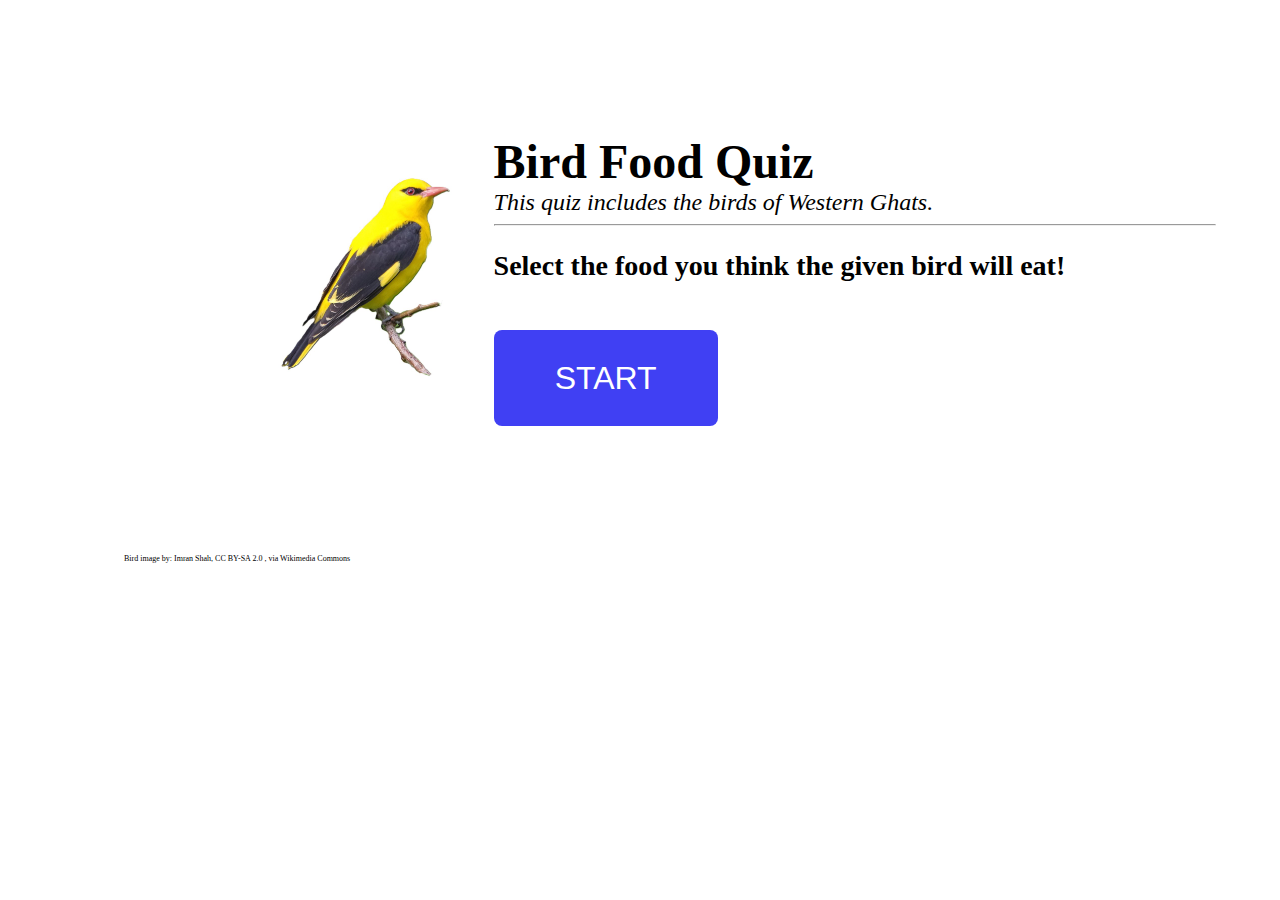
<file: index.html>
<!DOCTYPE html>
<html lang="en">
<head>
    <meta charset="UTF-8">
    <meta name="viewport" content="width=device-width, initial-scale=1.0">
    <title>Bird Food Guess</title>
    <link rel="manifest" href="./manifest.json" />
    <link rel="icon" type="image/x-icon" href="./imgs/indian golden oriole.png">
    <link rel="stylesheet" href="./styles.css" />
</head>
<body>
    <div class="container" >
        <img class="animal-img" src="./imgs/indian golden oriole.jpg"/>
        <h2 class="animal-name" >Bird Food Quiz</h2>
        <p class="scientific-name small" ><em>This quiz includes the birds of Western Ghats.</em></p>
        <hr/>
        <h4 class="prompt small" >Select the food you think the given bird will eat!</h4>
        <div class="flex-container" >
            <button class="new-animal-button big start-btn" ><a href="./quiz.html" >START</a></button>
        </div>
    </div>

    <div class="photo-credit-box" >
        <p class="photo-credit" >Bird image by: Imran Shah, CC BY-SA 2.0 <https://creativecommons.org/licenses/by-sa/2.0>, via Wikimedia Commons</p>
    </div>
</body>
</html>
</file>
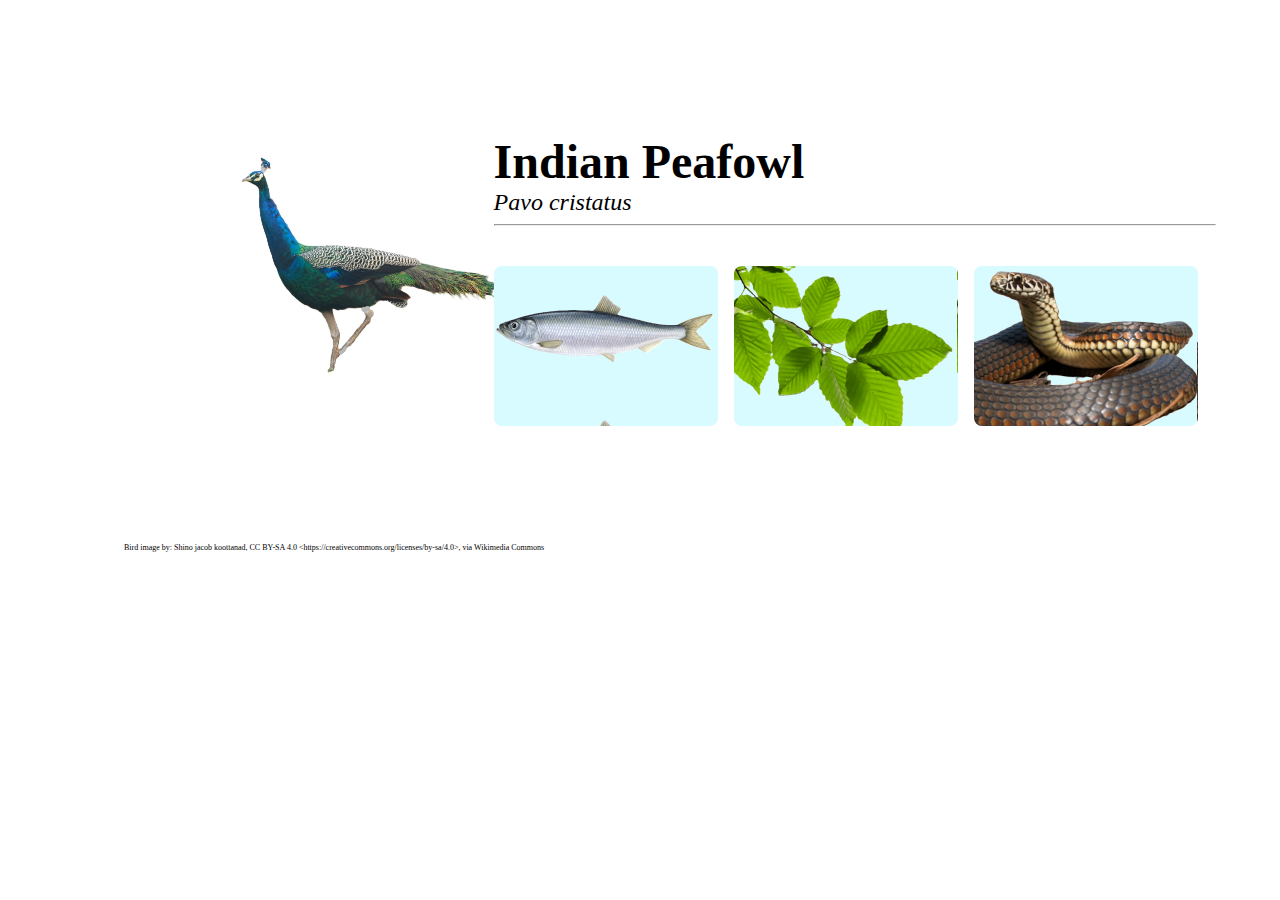
<file: quiz.html>
<!DOCTYPE html>
<html lang="en">
<head>
    <meta charset="UTF-8">
    <meta name="viewport" content="width=device-width, initial-scale=1.0">
    <title>Bird Food Guess</title>
    <link rel="manifest" href="./manifest.json" />
    <link rel="icon" type="image/x-icon" href="./imgs/indian golden oriole.png">
    <link rel="stylesheet" href="./styles.css" />
</head>
<body>
    <!-- <button class="back-btn" ><img class="back-arrow" src="./imgs/arrow-left-circle-fill.svg" alt="back arrow image" /></button> -->
    <div class="container" >
        <img class="animal-img"/>
        <h2 class="animal-name" ></h2>
        <p class="scientific-name" ><em></em></p>
        <hr/>
        <h4 class="prompt" ></h4>
        <div class="flex-container" >
            <button id="btn1" class="food-btn" ></button>
            <button id="btn2" class="food-btn" ></button>
            <button id="btn3" class="food-btn" ></button>
        </div>
        <div class="flex-box" >
            <button class="new-animal-button" >NEXT</button>
        </div>
    </div>
    <div class="photo-credit-box">
        <p class="photo-credit" ></p>
    </div>

    <script src="./index.js" ></script>
</body>
</html>
</file>
<file: styles.css>
body {
    background-color: white;
}

button[disabled="true"] {
    background-color: lightsalmon;
}

.big {
    font-size: 2rem !important;
    width: 14rem !important;
    height: 6rem !important;
}

a {
    text-decoration: none;
    color: white;
}

.pressed {
    box-shadow: 0 3px 4px 0 #DBEDF3;
    opacity: 0.5;
}

.photo-credit-box {
    margin-top: 1.5%;
    margin-right: 50rem;
}

.container {
    padding-top: 10%;
    display: grid;
    width: 90%;
    grid-template-columns: 2fr repeat(3, 0.33fr);
    grid-template-rows: 0.2fr 0.01fr 0.001fr 0.1fr 13.25rem 0.35fr 0.1fr;
    padding-left: 70px;
    padding-bottom: 1rem;
}

.flex-container {
    padding-top: 1rem;
    display: flex;
    grid-column: span 3;
    align-items: start;
    gap: 1rem;
}

.small-text {
    font-size: 2rem !important;
}

.start-btn {
    margin-top: 2rem;
}

.invisible {
    visibility: hidden;
}

.flex-box {
    grid-column: span 4;
    grid-area: 6 / 1 / 7 / 5;
    padding-right: 1rem;
    display: flex;
    justify-content: end;
}

.new-animal-button {
    color: white;
    border-radius: 8px !important;
    background-color: rgb(64, 64, 243) !important;
    border: 0px;
    font-size: 1.2rem;
    width: 7rem;
    height: 2.5rem;
}

.food-btn {
    border-radius: 8px;
    background-color: rgb(216, 251, 255);
    border: 0px;
    width: 14rem;
    height: 10rem;
    font-size: 5rem;
    color: rgb(0, 255, 0);
}

.back-btn {
    margin-top: 0.5%;
    border: 0px;
    background-color: white;
}

.back-arrow {
    width: 2.3rem;
}

.photo-credit {
    width: 30rem;
    font-size: 0.5rem;
    padding-left: 25%;
}

.animal-img {
    padding-left: 10rem;
    grid-row: span 5;
    width: 62%;
}

.animal-name {
    margin: 0px;
    padding: 0px;
    grid-column: span 3;
    font-size: 3rem;
}

.scientific-name {
    margin: 0px;
    padding: 0px 0px;
    grid-column: span 3;
    font-size: 1.5rem;
}

h4.big-out-of {
    font-size: 4rem;
    color: green;
}

.prompt {
    margin: 0px;
    padding: 0px;
    padding-top: 1rem;
    font-size: 1.75rem;
    grid-column: span 3;
}

.leaves {
    background-image: url(./imgs/foods/leaves.png);
}

.frog {
    background-image: url(./imgs/foods/frog.png);
}

.rat {
    background-image: url(./imgs/foods/rat.png);
}

.berries {
    background-image: url(./imgs/foods/berries.png);
}

.caterpillar {
    background-image: url(./imgs/foods/catterpillar.png);
}

.snake {
    background-image: url(./imgs/foods/snake.png);
}

.fish {
    background-image: url(./imgs/foods/fish.png);
}

.insects {
    background-image: url(./imgs/foods/insects.png);
}

hr {
    width: 45rem;
    grid-column: span 3;
    color: black;
}

@media(max-width: 1200px) {
    .container {
        margin: 0px;
        padding: 0px;
        padding-top: 6%;
        margin-left: 2.5%;
        display: flex;
        flex-direction: column;
        width: 95%;
    }

    .photo-credit-box {
        margin: 0px;
        margin-left: 1rem;
        margin-top: 4px;
    }

    .animal-name {
        font-size: 2rem;
        width: 90%;
    }

    .prompt {
        width: 23rem;
        font-size: 0.95rem;
    }

    .start-btn {
        margin-bottom: 10px;
    }

    .scientific-name {
        margin: 5px 0px;
        padding: 0px;
        font-size: 1.3rem;
        width: 100%;
    }

    .flex-container {
        width: 100%;
    }

    .food-btn {
        font-size: 3.5rem;
        grid-row: span 4;
        width: 80% !important;
        height: 13vh !important;
        background-size: 8rem;
    }

    .small {
        font-size: 1rem;
        width: 21rem;
    }

    .restart-btn {
        font-size: 1rem !important;
        width: 30rem !important;
    }

    .flex-box {
        padding: 0px;
        margin-bottom: 0px;
        /* padding-right: 1rem; */
        display: flex;
        width: 100%;
        justify-content: end;
    }

    .big {
        font-size: 1.5rem !important;
    }

    .new-animal-button {
        padding: 0%;
        margin: 0%;
        margin-top: 0.5rem;
        /* margin-right: 1rem; */
        font-size: 1.2rem;
    }

    .animal-img {
        padding-left: 0px;
        width: 100%;
    }

    .photo-credit {
        margin: 0px;
        width: 20rem;
        font-size: 0.5rem;
        padding-left: 0px;
    }    
    
    hr {
        height: 0.15rem;
        margin: 0px;
        padding: 0px;
        margin-left: 0px;
        width: 89%;
    }

    @media(min-width: 700px) {
        .food-btn {
            font-size: 6rem;
            background-size: 95%;
        }

        .new-animal-button {
            font-size: 1.5rem;
            width: 8rem;
            height: 4rem;
        }
    }
}
</file>
